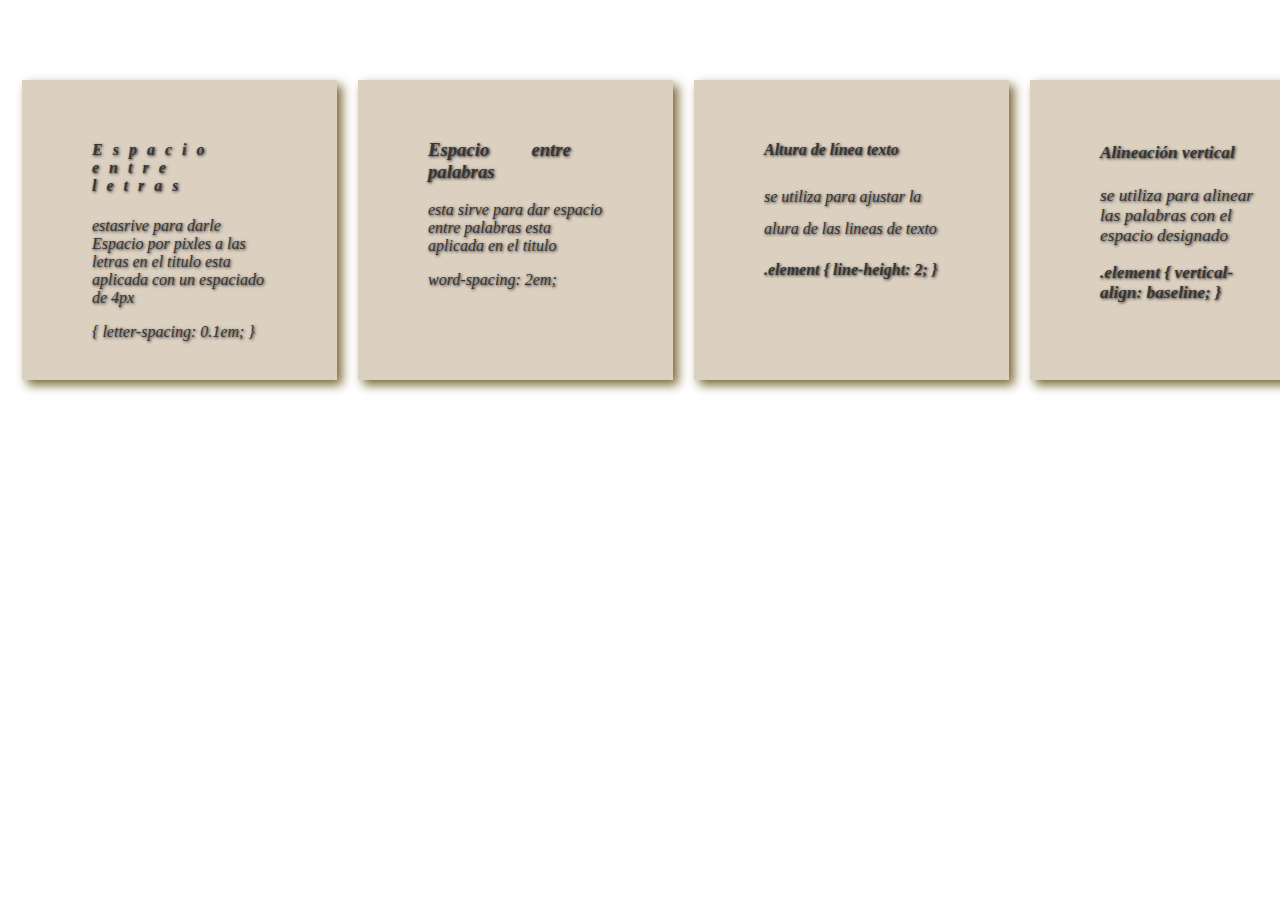
<file: espaciado letras/index.html>
<!DOCTYPE html>
<html lang="en">
<head>
    <meta charset="UTF-8">
    <meta name="viewport" content="width=device-width, initial-scale=1.0">
    <link rel="stylesheet" href="style3.css">
    <title>ltras</title>

</head>
<body>
    <div class="cajaarri">
        <div class="cajaaba">
            <h4>Espacio entre letras</h4>
            <p>estasrive para darle Espacio por pixles a las letras en el titulo esta aplicada con un espaciado de 4px </p>
            <p>{ letter-spacing: 0.1em; }</p>

        </div>
    </div>

</div>
<div class="cajacent">
    <div class="cajacent2">
        <h3>Espacio entre palabras</h3>
        <p>esta sirve para dar espacio entre palabras esta aplicada en el titulo </p>
        <p> word-spacing: 2em; </p>


        
        
    </div>
</div>


</div>
<div class="cajaderec">
    <div class="cajaderec2">
        <h4>Altura de línea texto</h4>
        <p>se utiliza para ajustar la alura de las lineas de texto </p>
        <b>.element { line-height: 2; }</b>
        
        
    </div>
</div>

<div class="cajaulti">
    <div class="cajaulti2">
        <h4>	Alineación vertical</h4>
        <p>se utiliza para alinear las palabras con el espacio designado  </p>
        <b>.element { vertical-align: baseline; }</b>

    </div>
</div>

    
    
</body>
</html>
</file>
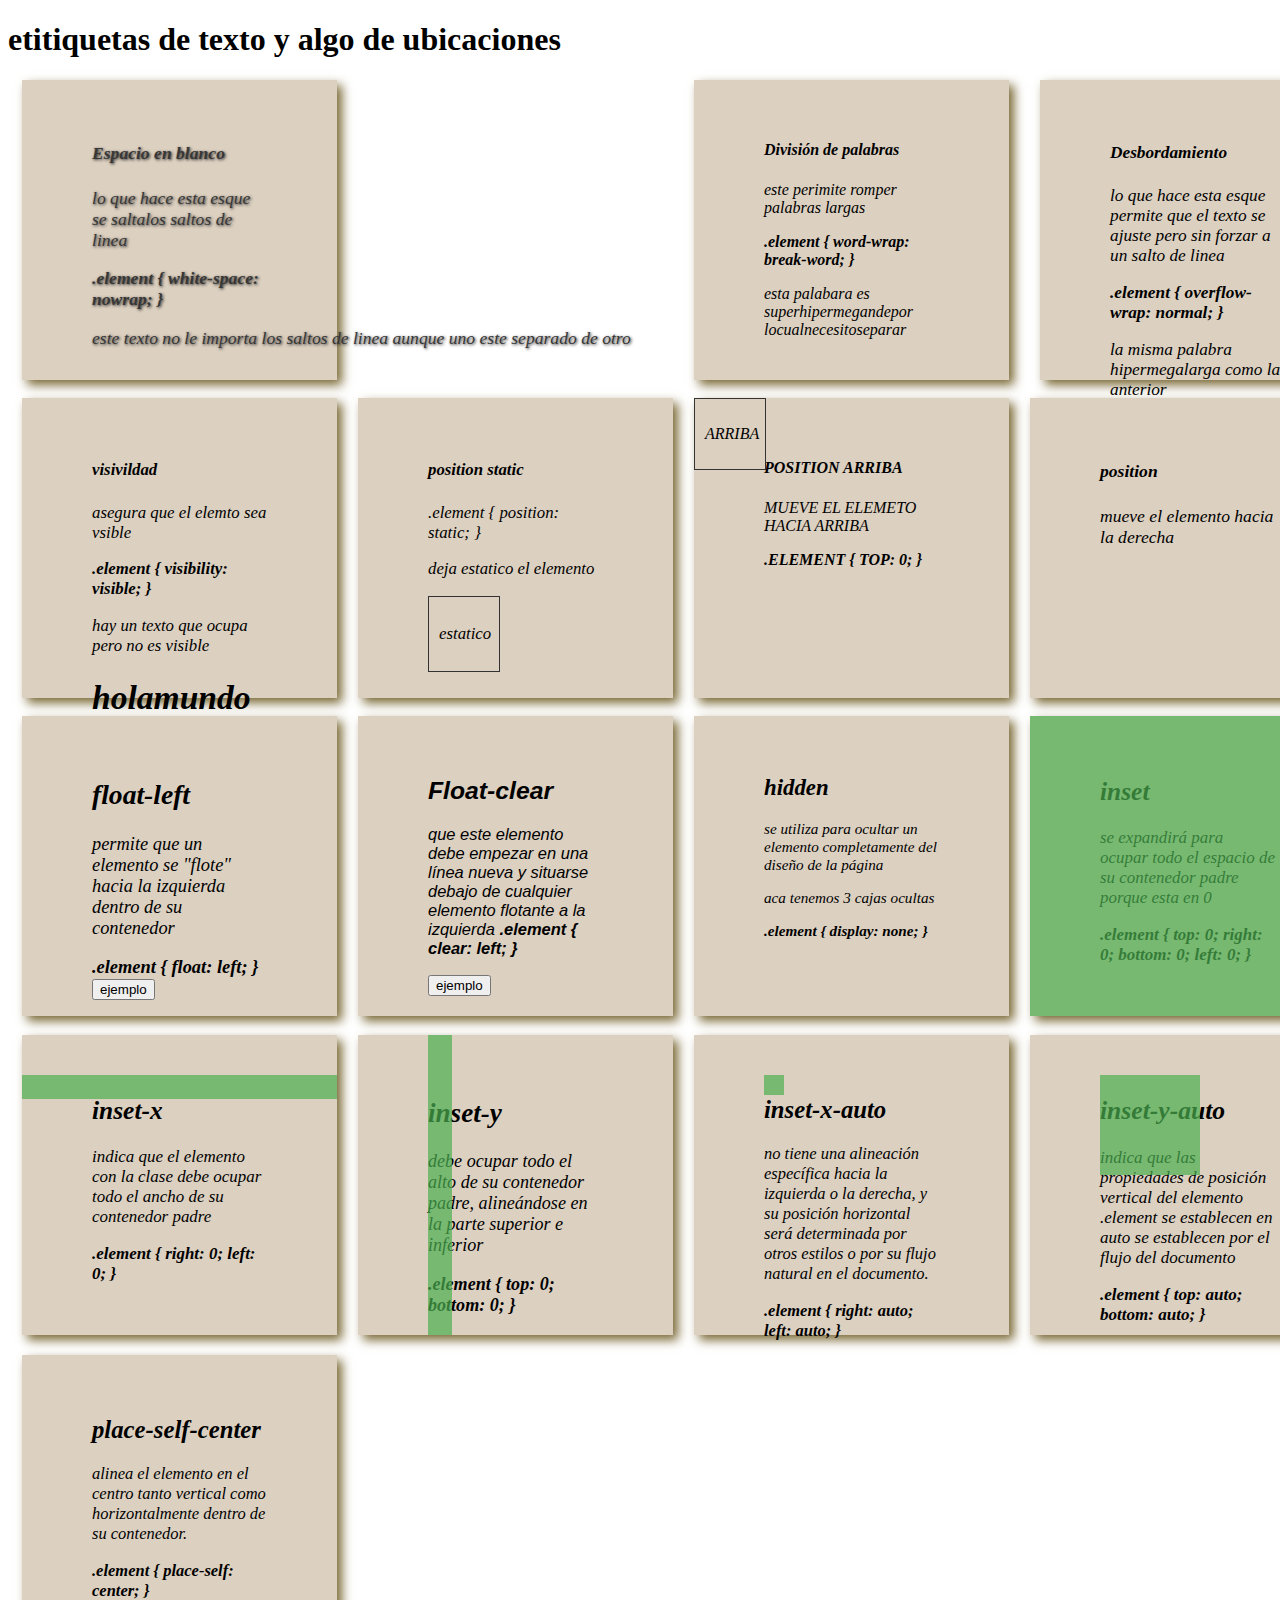
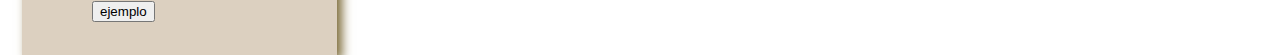
<file: linea blaca y demas/index.html>
<!DOCTYPE html>
<html lang="en">
<head>
    <meta charset="UTF-8">
    <meta name="viewport" content="width=device-width, initial-scale=1.0">
    <title></title>
    <link rel="stylesheet" href="style4.css">
    
</head>
    <div>
        <h1>etitiquetas de texto y algo de ubicaciones</h1>
    </div>
    <div class="cajaarr">
        <div class="cajaab">
            <h4>Espacio en blanco</h4>
            <p>lo que hace esta esque se saltalos saltos de linea</p>
            <b>.element { white-space: nowrap; }</b>
            <div class="sinsalto">
                <p> este texto no le importa los saltos de linea aunque uno este separado de otro </p>
            </div>
            </div>
        </div>
    </div>
    </div>
    <div class="cajadere"></div>
        <div class="cajadere2">
            <h4> División de palabras</h4>
            <p> este perimite romper palabras largas </p>
            <b>.element { word-wrap: break-word; }</b>
            <div class="romperpala"> 
                <p>esta palabara es superhipermegandepor locualnecesitoseparar </p>
            </div>
            
        </div>
    </div>
    <div class="cajault"></div>
        <div class="cajault2">
            <h4>Desbordamiento</h4>
            <p>lo que hace esta esque permite que el texto se ajuste pero sin forzar a un salto de linea  </p>
            <b>.element { overflow-wrap: normal; }</b>
            <p> la misma palabra hipermegalarga como la anterior </p>
            </div>
        </div>
    </div>
    <div class="cajaab1"></div>
        <div class="cajaab2">
            <h4>visivildad</h4>
            <p>asegura que el elemto sea vsible</p>
            <b>.element { visibility: visible; }</b>
            <p>hay un texto que ocupa pero no es visible </p>
            <h1>holamundo </h1>

        </div>
    </div>
    <div class="cajacen1"></div>
        <div class="cajacen1_1">
            <h4>position static</h4>
            .element { position: static; }
            <p>deja estatico el elemento  </p>
            <div class="cajastatic">
                <p>estatico</p>
            </div>
            </div >
            
        </div>
    </div>
    <div class="cajadere1"></div>
        <div class="cajadere1-5">
            <h4>position Arriba </h4>
            <p>mueve el elemeto hacia arriba  </p>
            <b>.element { top: 0; }</b>
            <div class="arriba">
                <p>arriba</p>
            </div>

        </div>
    </div>
    <div class="cajault1"></div>
        <div class="cajault1-5">
            <h4>position </h4>
            <p>mueve el elemento hacia la derecha </p>
            <div class="derecha">
            </div>
            
        </div>
    </div>
    <div class="cajaab2-0"></div>
        <div class="cajaab2-5">
            <h2>float-left</h2>
            <p>
                permite que un elemento se "flote" hacia la izquierda dentro de su contenedor
            </p>
            <b>	.element { float: left; }</b>
            <div class="etiqueta">
                <button onclick="window.open('../float_left.html', '_blank')">ejemplo  </button>
            </div>
        </div>
    </div>
    <div class="cajacen2-0"></div>
        <div class="cajacen2-5">
            <h2>Float-clear </h2>
            <p>que este elemento debe empezar en una línea nueva y situarse debajo de cualquier elemento flotante a la izquierda 
                <b>.element { clear: left; }</b>
            </p>
            <div class="etiqueta">
                <button onclick="window.open('../float_left.html', '_blank')">ejemplo  </button>
            </div>
        </div>
    </div>

    <div class="cajadere2-0"></div>
        <div class="cajadere2-5">
            <h2>hidden</h2>
            <p> se utiliza para ocultar un elemento completamente del diseño de la página</p>
            <p>aca tenemos 3 cajas ocultas </p>
            <b>.element { display: none; }</b>
            <div class="oculto " style="float: left;">Elemento 1</div>
            <div class="oculto " style="float: left;">Elemento 2</div>
            <div class="oculto " style="float: left;">Elemento 3</div>
            
        </div>
    </div>
    <div class="cajault2-0"></div>
        <div class="cajault2-5">
            <div class="ocupatodo "></div>
            <h2>inset</h2>
            <p>se expandirá para ocupar todo el espacio de su contenedor padre porque esta en 0 
            </p>
            <b>	.element { top: 0; right: 0; bottom: 0; left: 0; }</b>
        </div>
    </div>
    <div class="cajaab3-0"></div>
        <div class="cajaab3-5">
            <div class="ocupaancho "></div>
            <h2>inset-x</h2>
            <p>indica que el elemento con la clase debe ocupar todo el ancho de su contenedor padre
            </p>
            <b>.element { right: 0; left: 0; }</b>
        </div>
    </div>
    <div class="cajacen3-0"></div>
        <div class="cajacen3-5">
            <div class="ocupaalto"></div>
            <h2>inset-y</h2>
            <p> debe ocupar todo el alto de su contenedor padre, alineándose en la parte superior e inferior</p>
            <b>.element { top: 0; bottom: 0; }</b>
        </div>
    </div>
    <div class="cajadere3-0"></div>
        <div class="cajadere3-5">
            <div class="ocupa-x-auto"></div>
            <h2>inset-x-auto</h2>
            <p> no tiene una alineación específica hacia la izquierda o la derecha, y su posición horizontal será determinada por otros estilos o por su flujo natural en el documento.
            </p>
            <b>.element { right: auto; left: auto; }</b>
        </div>
    </div>
    <div class="cajault3-0"></div>
        <div class="cajault3-5">
            <div class="ocupa-y-auto"></div>
            <h2>inset-y-auto</h2>
            <p>indica que las propiedades de posición vertical del elemento  .element se establecen en auto
                se establecen por el flujo del documento 
            </p>
            <b>.element { top: auto; bottom: auto; }</b>

        </div>
    </div>
    <div class="cajaab4-0"></div>
        <div class="cajaab4-5">
            <h2>place-self-center</h2>
            <p> alinea el elemento en el centro tanto vertical como horizontalmente dentro de su contenedor.
            </p>
            <b>.element { place-self: center; }</b>
            <div class="etiqueta">
                <button onclick="window.open('../center.html', '_blank')">ejemplo  </button>
            </div>
        </div>
    </div>
</body>
</html>
</file>
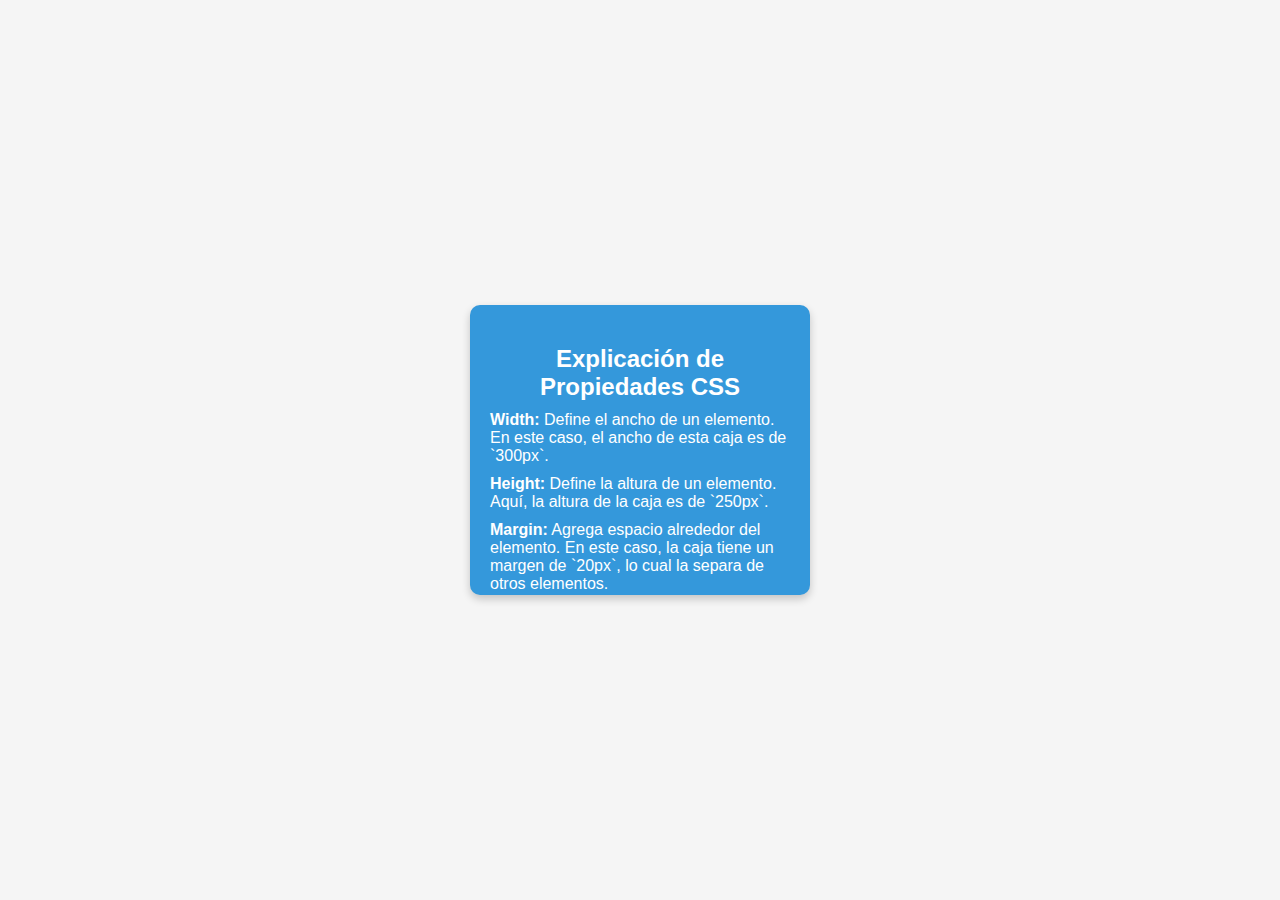
<file: margin,width,Heigh/index.html>
<!DOCTYPE html>
<html lang="en">
<head>
    <meta charset="UTF-8">
    <meta name="viewport" content="width=device-width, initial-scale=1.0">
    <title>margin paddig </title>
    <link rel="stylesheet" href="style.css">
    
</head>
<div class="cuadrado margin,width,width">
    <div class="cuadro">
        <h2>Explicación de Propiedades CSS</h2>
        <div class="propiedad">
            <strong>Width:</strong> Define el ancho de un elemento. En este caso, el ancho de esta caja es de `300px`.
        </div>
        <div class="propiedad">
            <strong>Height:</strong> Define la altura de un elemento. Aquí, la altura de la caja es de `250px`.
        </div>
        <div class="propiedad">
            <strong>Margin:</strong> Agrega espacio alrededor del elemento. En este caso, la caja tiene un margen de `20px`, lo cual la separa de otros elementos.
        </div>
    </div>
    

</div>
</body>
</html>
</file>
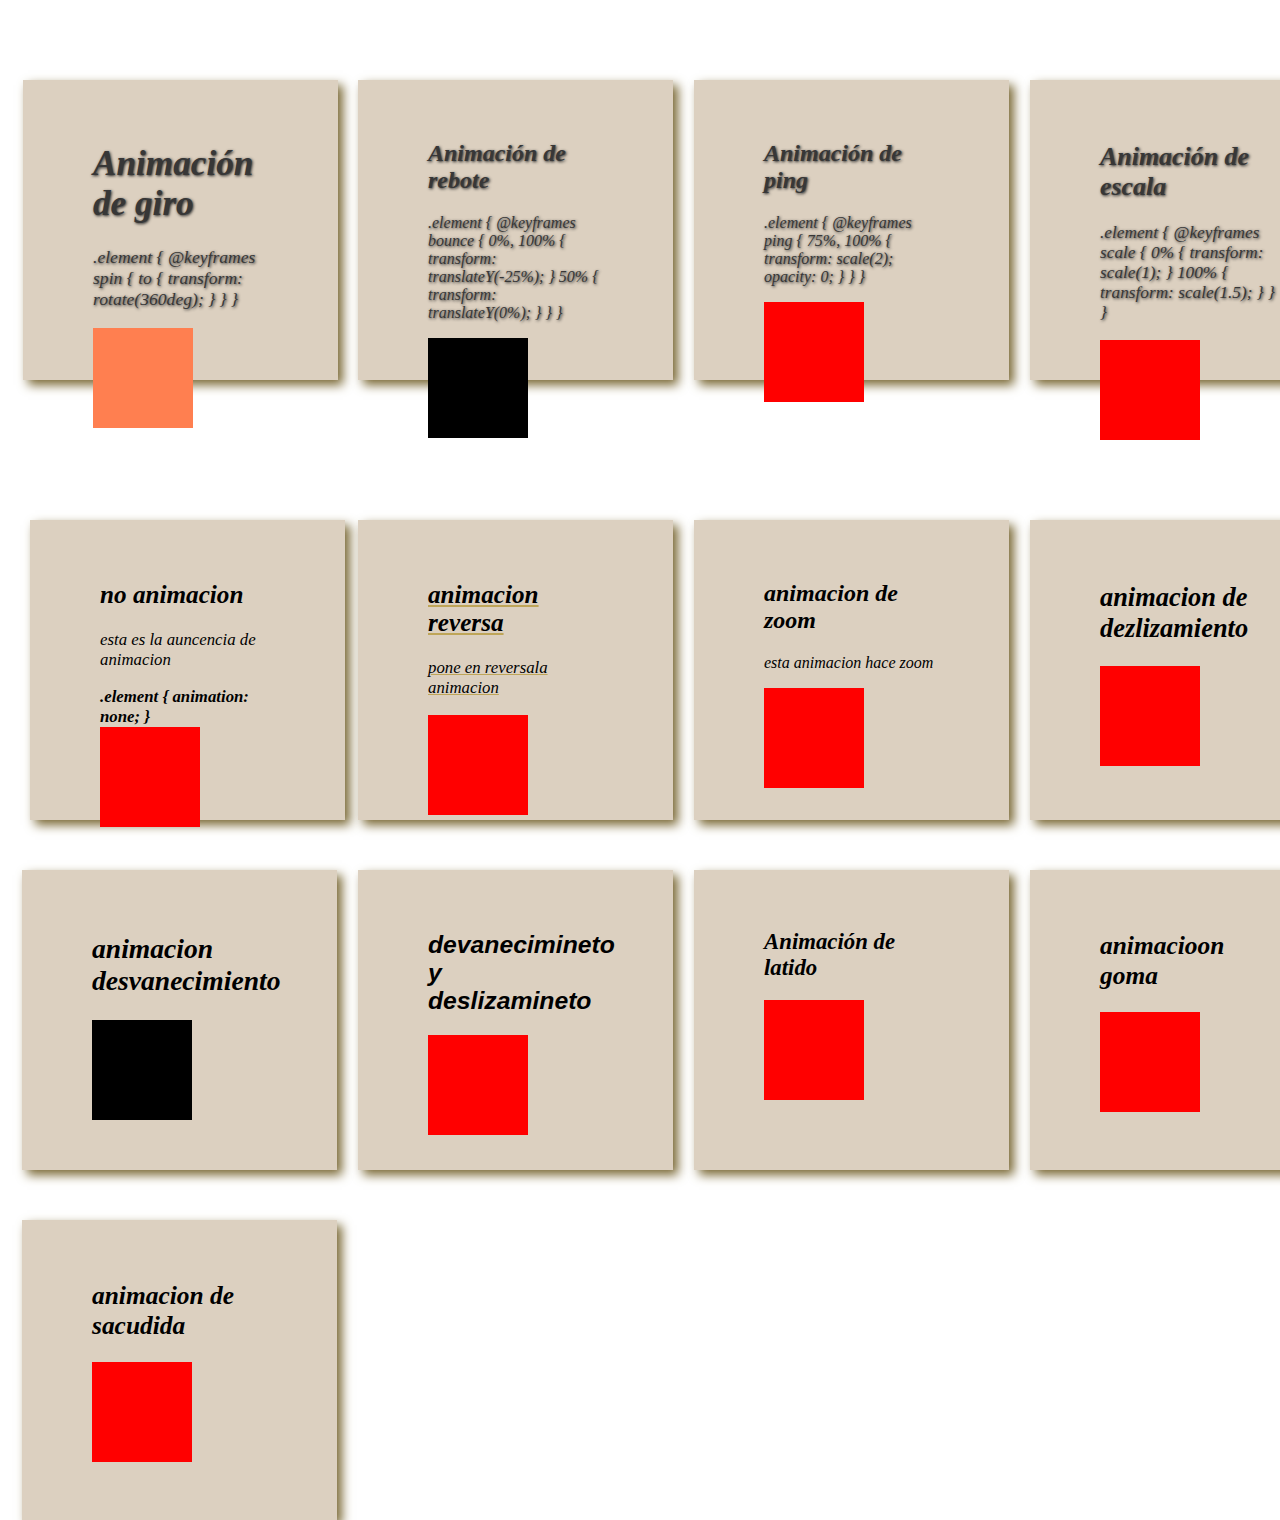
<file: animacioneshector/animaciones.html>
<!DOCTYPE html>
<html lang="en">
<head>
    <meta charset="UTF-8">
    <meta name="viewport" content="width=device-width, initial-scale=1.0">
    <link rel="stylesheet" href="style2.css">

    
    <title>animaciones </title>
    
</head>
<body>
    <div class="cajaarrib">
        <div class="cajaabaj">
            <h1>Animación de giro</h1>
            <p> .element { @keyframes spin { to { transform: rotate(360deg); } } }</p>
            <div class="elemento "></div>
        </div>
    </div>
    <div class="cajacentr">
        <div class="cajacentr2">
            <h2>Animación de rebote</h2>
            <p>.element { @keyframes bounce { 0%, 100% { transform: translateY(-25%); } 50% { transform: translateY(0%); } } }</p>
            <div class="giro" ></div>
        </div>
    </div>
    <div class="cajaderech">
        <div class="cajaderech2">
            <h2>Animación de ping</h2>
            <p>.element { @keyframes ping { 75%, 100% { transform: scale(2); opacity: 0; } } }</p>
            <div class="ping"></div>
        </div>
    </div>
    <div class="cajaultim">
        <div class="cajaultim2">
            <h2>Animación de escala</h2>
            <p>.element { @keyframes scale { 0% { transform: scale(1); } 100% { transform: scale(1.5); } } }</p>
            <div class="escala"></div>
        </div>
    </div>
    <div class="cajaabaj1"></div>
        <div class="cajaabaj2">

            <h2>no animacion </h2>
            <p>esta es la auncencia de animacion 
            </p>
            <div class="etiqueta5">
            <b>.element { animation: none; }</b>
            </div>
            <div class="sinanimacion"></div>
        </div>
    </div>
    <div class="cajacentr1"></div>
        <div class="cajacentr1_1">
            <h2>animacion reversa </h2>
            <p>pone en reversala animacion 
            </p>
            <b></b>
            <div class="anireversa">
            </div>
        </div>
    </div>
    <div class="cajaderech1"></div>
        <div class="cajaderech1-5">
            <h2>animacion de zoom </h2>
            <p>esta animacion hace zoom</p>
            
            
            <div class="anizoom ">
            </div>
        </div>
    </div>
    <div class="cajaultim1"></div>
        <div class="cajaultim1-5">
            <h2>animacion de dezlizamiento </h2>
            <p>
            </p>
            
            <div class="deslizamiento">
            </div>
        </div>
    </div>
</div>
</div>
<div class="cajaabaj2-0"></div>
    <div class="cajaabaj2-5">
        <h2>animacion desvanecimiento </h2>
        
        <div class="dezvanecimiento ">
        </div>
    </div>
</div>
<div class="cajacentr2-0"></div>
        <div class="cajacentr2-5">
            <h2>devanecimineto y deslizamineto </h2>
            
            <div class="arroz">
                
            </div>
        </div>
    </div>
    <div class="cajaderech2-0"></div>
    <div class="cajaderech2-5">
        <h2>Animación de latido</h2>
        
        
        <div class="latido1">
        </div>
    </div>
</div>
<div class="cajaultim2-0"></div>
        <div class="cajaultim2-5">
            <h2>animacioon goma </h2>
            <div class="anigoma ">

            </div>
        </div>
    </div>
    <div class="cajaabaj3-0"></div>
        <div class="cajaabaj3-5">
            <h2>animacion de sacudida </h2>
            <div class="sacudida1">
            </div>
        </div>
    </div>
</file>
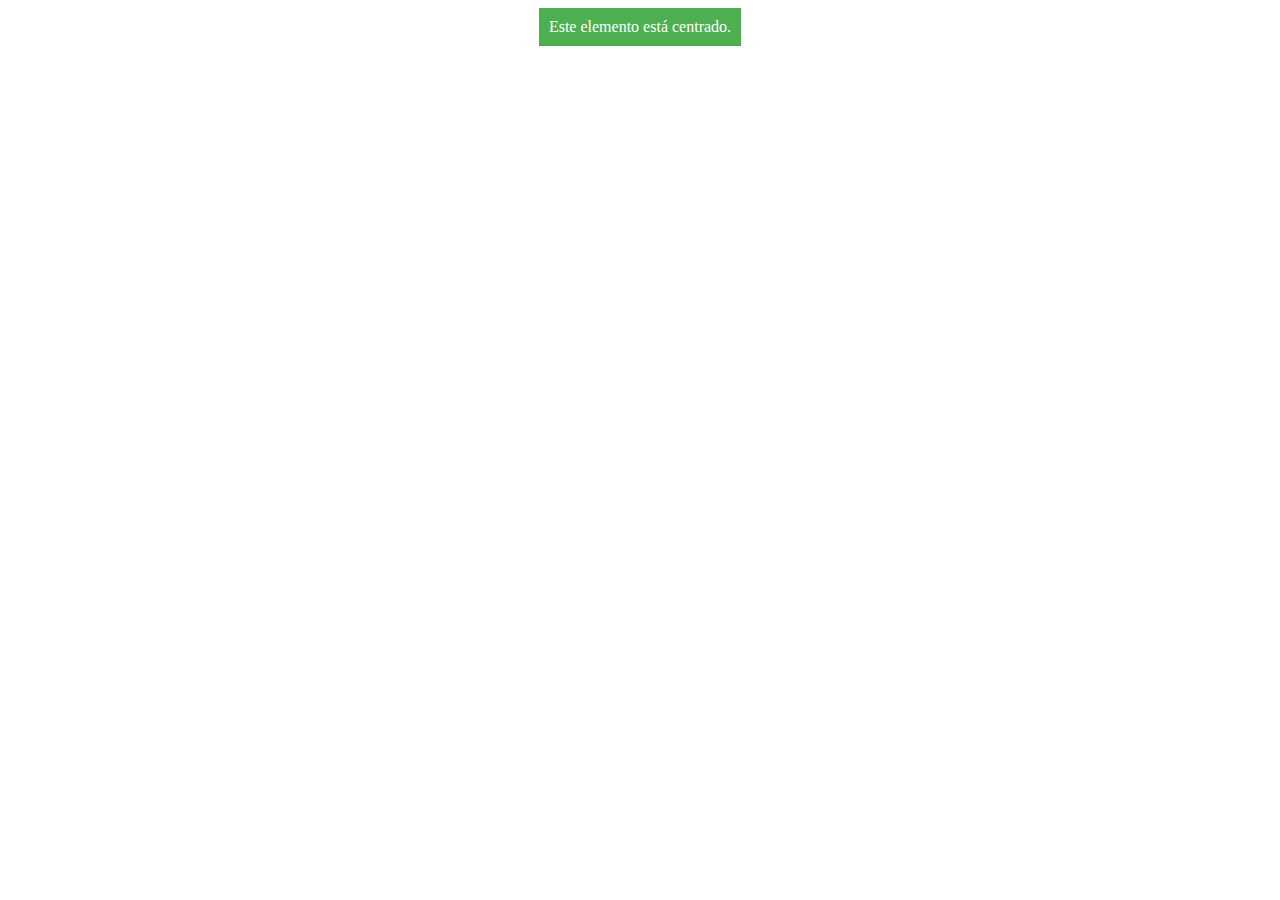
<file: linea blaca y demas/center.html>
<!DOCTYPE html>
<html lang="en">
<head>
    <meta charset="UTF-8">
    <meta name="viewport" content="width=<div class="grid-container>
        <div class="element">Este elemento está centrado.</div>
    </div>
    
    <style>
    .grid-container {
        display: grid;             
        height: 200px;          
        width: 300px;             
        border: 1px solid #ccc;   
        place-items: center;      
    }
    
    .element {
        place-self: center;      
        background-color: #4CAF50; 
        color: white;             
        padding: 10px;           
    }
    </style>
</file>
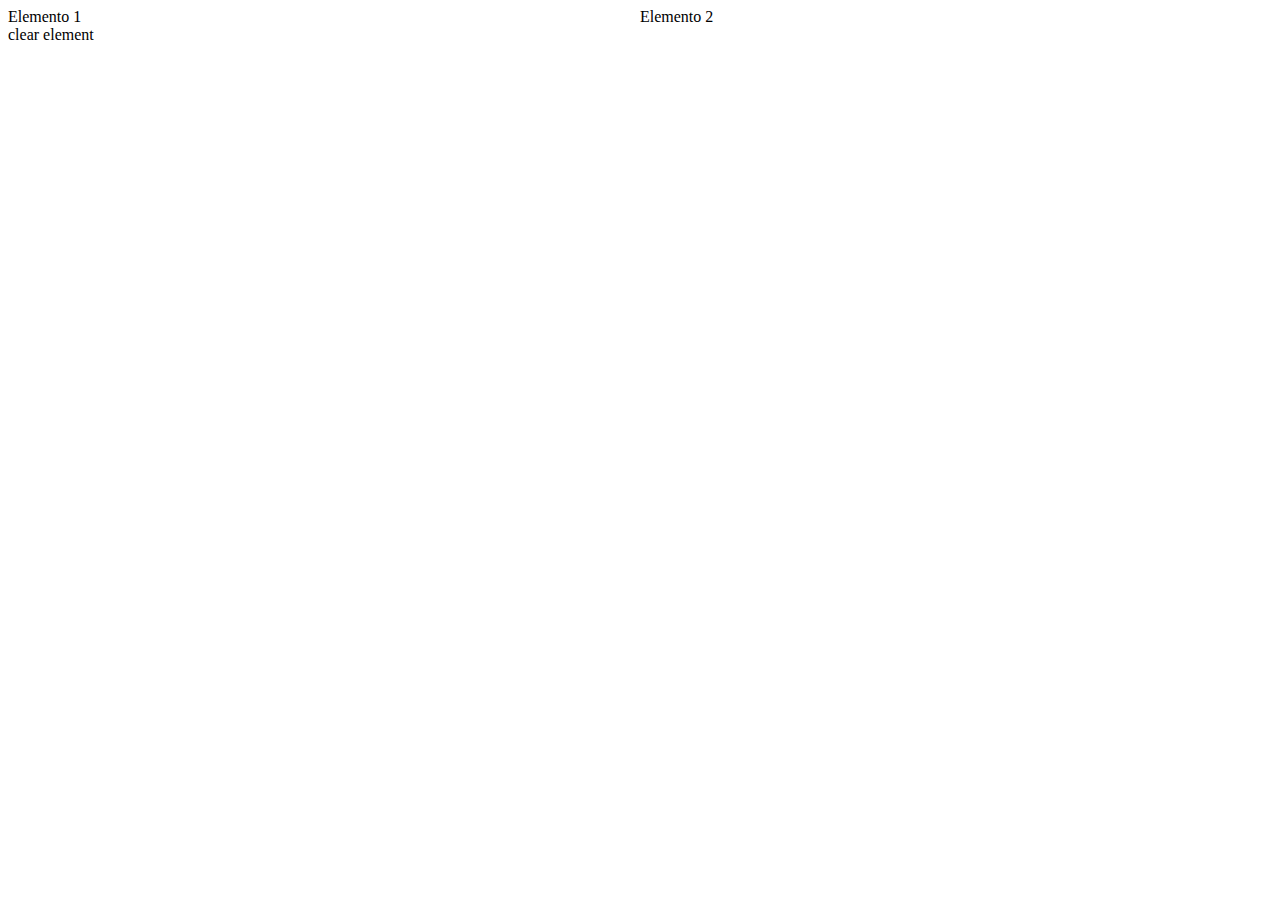
<file: linea blaca y demas/float_left.html>
<!DOCTYPE html>
<html lang="en">
<head>
    <meta charset="UTF-8">
    <meta name="viewport" content="width=device-width, initial-scale=1.0">
    <style>
        .container {
  width: 100%;
}

.element {
  float: left;
  width: 50%;
}
.clear-element{

  clear: left;



}
    </style>
    <title>Document</title>

</head>
<body>
    <div class="container">
        <div class="element">Elemento 1</div>
        <div class="element">Elemento 2</div>
        <div class="clear-element">clear element</div>
      </div>
      
</body>


</html>
</file>
<file: espaciado letras/style3.css>
.cajaarri{
    width: 350px;
    color: #373737;
    text-shadow: 1px 1px 3px #242424;
    background-color: #DCD0C0;
    background-position: top center;
    background-repeat: no-repeat;
}

.cajaaba {
    background-color: #DCD0C0;
    background-position: bottom left;
    background-repeat: no-repeat;
    padding: 40px 70px 40px 70px;
    margin: 20px 20px 20px 20px;
    position:absolute;
    top:60px;
	left:2px;
    height:220px;
    width:175px;   
    box-shadow: 5px 5px 10px rgb(121, 103, 51);
    font-size: 1rem;
    font-style: italic;

}

.cajacent{
    width: 350px;
    color: #373737;
    text-shadow: 1px 1px 3px #242424;
    background-color: #DCD0C0;
    background-position: top center;
    background-repeat: no-repeat;
}

.cajacent2{
    background-color: #DCD0C0;
    background-position: bottom left;
    background-repeat: no-repeat;
    padding: 40px 70px 40px 70px;
    margin: 20px 20px 20px 20px;
    position:absolute;
    top:60px;
	left:338px;
    height:220px;
    width:175px;
    box-shadow: 5px 5px 10px rgb(121, 103, 51);
    font-style: italic;

}

.cajaderec{
    width: 350px;
    color: #373737;
    text-shadow: 1px 1px 3px #242424;
    background-color: #DCD0C0;
    background-position: top center;
    background-repeat: no-repeat; 
}

.cajaderec2{
    background-color: #DCD0C0;
    background-position: bottom left;
    background-repeat: no-repeat;
    padding: 40px 70px 40px 70px;
    margin: 20px 20px 20px 20px;
    position:absolute;
    top:60px;
	left:674px;
    height:220px;
    width:175px;
    box-shadow: 5px 5px 10px rgb(121, 103, 51);
    font-style: italic;

}

    .cajaulti{
        width: 350px;
        color: #373737;
        text-shadow: 1px 1px 3px #242424;
        background-color: #DCD0C0;
        background-position: top center;
        background-repeat: no-repeat;
    }

    .cajaulti2{
        background-color: #DCD0C0;
        background-position: bottom left;
        background-repeat: no-repeat;
        padding: 40px 70px 40px 70px;
        margin: 20px 20px 20px 20px;
        position:absolute;
        top:60px;
        left:1010px;
        height:220px;
        width:175px;
        box-shadow: 5px 5px 10px rgb(121, 103, 51);
        font-size: 1.08rem;
        font-style: italic;

    }

.cajaaba1{
    width: 350px;
    color: #373737;
    text-shadow: 1px 1px 3px #242424;
    background-color: #DCD0C0;
    background-position: top center;
    background-repeat: no-repeat;
}

.cajaaba2{
    background-color: #DCD0C0;
    background-position: bottom left;
    background-repeat: no-repeat;
    padding: 40px 70px 40px 70px;
    margin: 20px 20px 20px 20px;
    position:absolute;
    top:378px;
	left:2px;
    height:220px;
    width:175px;
    box-shadow: 5px 5px 10px rgb(121, 103, 51);
    font-size: 1.05rem;
    font-style: italic;

}

.cajacent1{
    width: 350px;
    color: #373737;
    text-shadow: 1px 1px 3px #242424;
    background-color: #DCD0C0;
    background-position: top center;
    background-repeat: no-repeat;
}

.cajacent1_1{
    background-color: #DCD0C0;
    background-position: bottom left;
    background-repeat: no-repeat;
    padding: 40px 70px 40px 70px;
    margin: 20px 20px 20px 20px;
    position:absolute;
    top:378px;
	left:338px;
    height:220px;
    width:175px;
    text-decoration:underline #bea558;
    box-shadow: 5px 5px 10px rgb(121, 103, 51);
    font-size: 1.05rem;
    font-style: italic;

}

.cajaderec1{
    width: 350px;
    color: #373737;
    text-shadow: 1px 1px 3px #242424;
    background-color: #DCD0C0;
    background-position: top center;
    background-repeat: no-repeat;
}

.cajaderec1-5{
    background-color: #DCD0C0;
    background-position: bottom left;
    background-repeat: no-repeat;
    padding: 40px 70px 40px 70px;
    margin: 20px 20px 20px 20px;
    position:absolute;
    top:378px;
	left:674px;
    height:220px;
    width:175px;
    text-transform:uppercase;
    box-shadow: 5px 5px 10px rgb(121, 103, 51);
    font-style: italic;

}

.cajaulti1{
    width: 350px;
    color: #373737;
    text-shadow: 1px 1px 3px #242424;
    background-color: #DCD0C0;
    background-position: top center;
    background-repeat: no-repeat;
}

.cajaulti1-5{
    background-color: #DCD0C0;
    background-position: bottom left;
    background-repeat: no-repeat;
    padding: 40px 70px 40px 70px;
    margin: 20px 20px 20px 20px;
    position:absolute;
    top:378px;
	left:1010px;
    height:220px;
    width:175px;
    box-shadow: 5px 5px 10px rgb(121, 103, 51);
    font-size: 1.10rem;
    font-style: italic;

}

.cajacent2-0{
    width: 350px;
    color: #373737;
    text-shadow: 1px 1px 3px #242424;
    background-color: #DCD0C0;
    background-position: top center;
    background-repeat: no-repeat;
}

.cajacent2-5{
    background-color: #DCD0C0;
    background-position: bottom left;
    background-repeat: no-repeat;
    padding: 40px 70px 40px 70px;
    margin: 20px 20px 20px 20px;
    position:absolute;
    top:696px;
	left:338px;
    height:220px;
    width:175px;
    box-shadow: 5px 5px 10px rgb(121, 103, 51);
    font-family:'Lucida Sans', 'Lucida Sans Regular', 'Lucida Grande', 'Lucida Sans Unicode', Geneva, Verdana, sans-serif;
    font-size: 1.03rem;
    font-style: italic;
    white-space: nowrap;


}








.cajaaba h4{
    letter-spacing: 10px;
}

.cajacent h3{
    word-spacing: 2em; 
}

.cajaderec p{
    line-height: 2
}
.cajaulti2 p{
    vertical-align: baseline;
}
</file>
<file: linea blaca y demas/style4.css>
.cajaarr{
    width: 350px;
    color: #373737;
    text-shadow: 1px 1px 3px #242424;
    background-color: #DCD0C0;
    background-position: top center;
    background-repeat: no-repeat;
}

.cajaab {
    background-color: #DCD0C0;
    background-position: bottom left;
    background-repeat: no-repeat;
    padding: 40px 70px 40px 70px;
    margin: 20px 20px 20px 20px;
    position:absolute;
    top:60px;
	left:2px;
    height:220px;
    width:175px;   
    box-shadow: 5px 5px 10px rgb(121, 103, 51);
    font-size: 1.1rem;
    font-style: italic;


}



.cajadere{
    width: 350px;
    color: #373737;
    text-shadow: 1px 1px 3px #242424;
    background-color: #DCD0C0;
    background-position: top center;
    background-repeat: no-repeat; 
}

.cajadere2{
    background-color: #DCD0C0;
    background-position: bottom left;
    background-repeat: no-repeat;
    padding: 40px 70px 40px 70px;
    margin: 20px 20px 20px 20px;
    position:absolute;
    top:60px;
	left:674px;
    height:220px;
    width:175px;
    box-shadow: 5px 5px 10px rgb(121, 103, 51);
    font-style: italic;

}

    .cajault{
        width: 350px;
        color: #373737;
        text-shadow: 1px 1px 3px #242424;
        background-color: #DCD0C0;
        background-position: top center;
        background-repeat: no-repeat;
    }

    .cajault2{
        background-color: #DCD0C0;
        background-position: bottom left;
        background-repeat: no-repeat;
        padding: 40px 70px 40px 70px;
        margin: 20px 20px 20px 20px;
        position:absolute;
        top:60px;
        left:1020px;
        height:220px;
        width:175px;
        box-shadow: 5px 5px 10px rgb(121, 103, 51);
        font-size: 1.08rem;
        font-style: italic;
        overflow-wrap: normal; 


    }

.cajaab1{
    width: 350px;
    color: #373737;
    text-shadow: 1px 1px 3px #242424;
    background-color: #DCD0C0;
    background-position: top center;
    background-repeat: no-repeat;
}

.cajaab2{
    background-color: #DCD0C0;
    background-position: bottom left;
    background-repeat: no-repeat;
    padding: 40px 70px 40px 70px;
    margin: 20px 20px 20px 20px;
    position:absolute;
    top:378px;
	left:2px;
    height:220px;
    width:175px;
    box-shadow: 5px 5px 10px rgb(121, 103, 51);
    font-size: 1.05rem;
    font-style: italic;

}



.cajacen1{
    width: 350px;
    color: #373737;
    text-shadow: 1px 1px 3px #242424;
    background-color: #DCD0C0;
    background-position: top center;
    background-repeat: no-repeat;
}

.cajacen1_1{
    background-color: #DCD0C0;
    background-position: bottom left;
    background-repeat: no-repeat;
    padding: 40px 70px 40px 70px;
    margin: 20px 20px 20px 20px;
    position:absolute;
    top:378px;
	left:338px;
    height:220px;
    width:175px;
    box-shadow: 5px 5px 10px rgb(121, 103, 51);
    font-size: 1.05rem;
    font-style: italic;

}

.cajadere1{
    width: 350px;
    color: #373737;
    text-shadow: 1px 1px 3px #242424;
    background-color: #DCD0C0;
    background-position: top center;
    background-repeat: no-repeat;
}

.cajadere1-5{
    background-color: #DCD0C0;
    background-position: bottom left;
    background-repeat: no-repeat;
    padding: 40px 70px 40px 70px;
    margin: 20px 20px 20px 20px;
    position:absolute;
    top:378px;
	left:674px;
    height:220px;
    width:175px;
    text-transform:uppercase;
    box-shadow: 5px 5px 10px rgb(121, 103, 51);
    font-style: italic;

}

.cajault1{
    width: 350px;
    color: #373737;
    text-shadow: 1px 1px 3px #242424;
    background-color: #DCD0C0;
    background-position: top center;
    background-repeat: no-repeat;
}

.cajault1-5{
    background-color: #DCD0C0;
    background-position: bottom left;
    background-repeat: no-repeat;
    padding: 40px 70px 40px 70px;
    margin: 20px 20px 20px 20px;
    position:absolute;
    top:378px;
	left:1010px;
    height:220px;
    width:175px;
    box-shadow: 5px 5px 10px rgb(121, 103, 51);
    font-size: 1.10rem;
    font-style: italic;

}

.cajaab2-0{
    width: 350px;
    color: #373737;
    text-shadow: 1px 1px 3px #242424;
    background-color: #DCD0C0;
    background-position: top center;
    background-repeat: no-repeat;
}

.cajaab2-5{
    background-color: #DCD0C0;
    background-position: bottom left;
    background-repeat: no-repeat;
    padding: 40px 70px 40px 70px;
    margin: 20px 20px 20px 20px;
    position:absolute;
    top:696px;
	left:2px;
    height:220px;
    width:175px;
    box-shadow: 5px 5px 10px rgb(121, 103, 51);
    font-size: 1.15rem;
    font-style: italic;

}

.cajacen2-0{
    width: 350px;
    color: #373737;
    text-shadow: 1px 1px 3px #242424;
    background-color: #DCD0C0;
    background-position: top center;
    background-repeat: no-repeat;
}

.cajacen2-5{
    background-color: #DCD0C0;
    background-position: bottom left;
    background-repeat: no-repeat;
    padding: 40px 70px 40px 70px;
    margin: 20px 20px 20px 20px;
    position:absolute;
    top:696px;
	left:338px;
    height:220px;
    width:175px;
    box-shadow: 5px 5px 10px rgb(121, 103, 51);
    font-family:'Lucida Sans', 'Lucida Sans Regular', 'Lucida Grande', 'Lucida Sans Unicode', Geneva, Verdana, sans-serif;
    font-size: 1.03rem;
    font-style: italic;

}

.cajadere2-0{
    width: 350px;
    color: #373737;
    text-shadow: 1px 1px 3px #242424;
    background-color: #DCD0C0;
    background-position: top center;
    background-repeat: no-repeat;
}

.cajadere2-5{
    background-color: #DCD0C0;
    background-position: bottom left;
    background-repeat: no-repeat;
    padding: 40px 70px 40px 70px;
    margin: 20px 20px 20px 20px;
    position:absolute;
    top:696px;
	left:674px;
    height:220px;
    width:175px;
    box-shadow: 5px 5px 10px rgb(121, 103, 51);
    font-size: 0.95rem;
    font-style: italic;

}

.cajault2-0{
    width: 350px;
    color: #373737;
    text-shadow: 1px 1px 3px #242424;
    background-color: #DCD0C0;
    background-position: top center;
    background-repeat: no-repeat;
}

.cajault2-5{
    background-color: #DCD0C0;
    background-position: bottom left;
    background-repeat: no-repeat;
    padding: 40px 70px 40px 70px;
    margin: 20px 20px 20px 20px;
    position:absolute;
    top:696px;
	left:1010px;
    height:220px;
    width:175px;
    box-shadow: 5px 5px 10px rgb(121, 103, 51);
    font-size: 1.06rem;
    font-weight:normal;
    font-style: italic;

}

.cajaab3-0{
    width: 350px;
    color: #373737;
    text-shadow: 1px 1px 3px #242424;
    background-color: #DCD0C0;
    background-position: top center;
    background-repeat: no-repeat;
}

.cajaab3-5{
    background-color: #DCD0C0;
    background-position: bottom left;
    background-repeat: no-repeat;
    padding: 40px 70px 40px 70px;
    margin: 20px 20px 20px 20px;
    position:absolute;
    top:1015px;
	left:2px;
    height:220px;
    width:175px;
    box-shadow: 5px 5px 10px rgb(121, 103, 51);
    font-size: 1.06rem;
    font-style:italic;
}

.cajacen3-0{
    width: 350px;
    color: #373737;
    text-shadow: 1px 1px 3px #242424;
    background-color: #DCD0C0;
    background-position: top center;
    background-repeat: no-repeat;
}

.cajacen3-5{
    background-color: #DCD0C0;
    background-position: bottom left;
    background-repeat: no-repeat;
    padding: 40px 70px 40px 70px;
    margin: 20px 20px 20px 20px;
    position:absolute;
    top:1015px;
	left:338px;
    height:220px;
    width:175px;
    box-shadow: 5px 5px 10px rgb(121, 103, 51);
    font-size: 1.13rem;
    text-overflow:ellipsis;
    font-style: italic;
}

.cajadere3-0{
    width: 350px;
    color: #373737;
    text-shadow: 1px 1px 3px #242424;
    background-color: #DCD0C0;
    background-position: top center;
    background-repeat: no-repeat;
}

.cajadere3-5{
    background-color: #DCD0C0;
    background-position: bottom left;
    background-repeat: no-repeat;
    padding: 40px 70px 40px 70px;
    margin: 20px 20px 20px 20px;
    position:absolute;
    top:1015px;
	left:674px;
    height:220px;
    width:175px;
    box-shadow: 5px 5px 10px rgb(121, 103, 51);
    font-size: 1.03rem;
    font-style: italic;
}

.cajault3-0{
    width: 350px;
    color: #373737;
    text-shadow: 1px 1px 3px #242424;
    background-color: #DCD0C0;
    background-position: top center;
    background-repeat: no-repeat;
}

.cajault3-5{
    background-color: #DCD0C0;
    background-position: bottom left;
    background-repeat: no-repeat;
    padding: 40px 70px 40px 70px;
    margin: 20px 20px 20px 20px;
    position:absolute;
    top:1015px;
	left:1010px;
    height:220px;
    width:175px;
    box-shadow: 5px 5px 10px rgb(121, 103, 51);
    font-size: 1.067rem;
    font-style: italic;
}

.cajaab4-0{
    width: 350px;
    color: #373737;
    text-shadow: 1px 1px 3px #242424;
    background-color: #DCD0C0;
    background-position: top center;
    background-repeat: no-repeat;
}

.cajaab4-5{
    background-color: #DCD0C0;
    background-position: bottom left;
    background-repeat: no-repeat;
    padding: 40px 70px 40px 70px;
    margin: 20px 20px 20px 20px;
    position:absolute;
    top:1335px;
	left:2px;
    height:220px;
    width:175px;
    box-shadow: 5px 5px 10px rgb(121, 103, 51);
    font-size: 1.031rem;
    font-style: italic;
}


.sinsalto p{
    white-space: nowrap;

}

.romperpala p{
    word-wrap: break-word;

}
.cajaabajo2 h1{
    visibility: hidden;
}

.cajastatic{
    width: 50px; 
    border: 1px solid #333; 
    padding: 10px;
    position: static;
}

.arriba{
        position: absolute; /* Para poder usar top */
        top: 0; /* Mueve el elemento hacia la parte superior */
        left: 0; /* Alinea a la izquierda */
        width: 50px; /* Ancho del nuevo elemento */
        height: 50px; /* Alto del nuevo elemento */
        border: 1px solid #333; 
        padding: 10px;
        
    }

.derecha{ 

    position: absolute; /* Para poder usar right */
    top: 0; /* Mueve el elemento hacia la parte superior */
    right: 0; /* Mueve el elemento hacia la derecha */
    width: 50px; /* Ancho del nuevo elemento */
    height: 50px; /* Alto del nuevo elemento */
    border: 1px solid #333; 


}

.oculto{
    width: 50px;               /* Ancho de la caja */
    height: 50px;              /* Alto de la caja */
    background-color: #4CAF50; /* Color de fondo */
    border: 2px solid #2E7D32; /* Borde de la caja */
    border-radius: 5px;
    display: none; 

}
.ocupatodo{
    position: absolute; /* Posición absoluta para que se expanda según el contenedor */
    top: 0;
    right: 0;
    bottom: 0;
    left: 0;
    background-color: rgba(76, 175, 80, 0.7); 
    

}
.ocupaancho {
    position: absolute;         
    left: 0;                   
    right: 0;                  
    background-color: rgba(76, 175, 80, 0.7); 
    color: white;              
    text-align: center;        
    padding: 12px;            
}

.ocupaalto{
    position: absolute;                          
    background-color: rgba(76, 175, 80, 0.7); 
    top: 0;
    bottom: 0;
    color: white;              
    text-align: center;        
    padding: 12px;
}

.ocupa-x-auto{
    position: absolute;         
    right: auto;               
    left: auto;      
    padding: 10px; 
    background-color: rgba(76, 175, 80, 0.7);        

}


.ocupa-y-auto{
    position: absolute;         
    top: auto;   
    bottom: auto;  
    padding: 50px; 
    background-color: rgba(76, 175, 80, 0.7);        
}

.ocupacentro{
    width: 100px; 
    height: 100px; 
    background-color: rgba(76, 175, 80, 0.7);   
    place-self: center;     
}
</file>
<file: margin,width,Heigh/style.css>
h1{
    color: bisque;
    text-align: center;
}
body {
    display: flex;
    justify-content: center;
    align-items: center;
    height: 100vh;
    margin: 0;
    background-color: #f5f5f5;
    font-family: Arial, sans-serif;
}

.cuadro {
    width: 300px;
    height: 250px;
    margin: 20px;
    padding: 20px;
    background-color: #3498db;
    color: white;
    border-radius: 10px;
    box-shadow: 0 4px 8px rgba(0, 0, 0, 0.2);
    display: flex;
    flex-direction: column;
    justify-content: space-around;
    font-size: 16px;
}

.cuadro h2 {
    text-align: center;
    margin-bottom: 10px;
}

.propiedad {
    margin-bottom: 10px;
}
</file>
<file: animacioneshector/style2.css>
.cajaarrib{
    width: 350px; 
    color: #373737;
    text-shadow: 1px 1px 3px #242424;
    background-color: #DCD0C0;
    background-position: top center;
    background-repeat: no-repeat;
}

.cajaabaj {
    background-color: #DCD0C0;
    background-position: bottom left;
    background-repeat: no-repeat;
    padding: 40px 70px 40px 70px;
    margin: 20px 20px 20px 20px;
    position:absolute;
    top:60px;
	left:3px;
    height:220px;
    width:175px;   
    box-shadow: 5px 5px 10px rgb(121, 103, 51);
    font-size: 1.1rem;
    font-style: italic;
}

@keyframes spin {
    to {
        transform: rotate(360deg);
    }
}
.elemento {
    width: 100px;
    height: 100px;
    background-color: coral;
    animation: spin 2s linear infinite;
}

.cajacentr{
    width: 350px;
    color: #373737;
    text-shadow: 1px 1px 3px #242424;
    background-color: #DCD0C0;
    background-position: top center;
    background-repeat: no-repeat;
}

.cajacentr2{
    background-color: #DCD0C0;
    background-position: bottom left;
    background-repeat: no-repeat;
    padding: 40px 70px 40px 70px;
    margin: 20px 20px 20px 20px;
    position:absolute;
    top:60px;
	left:338px;
    height:220px;
    width:175px;
    box-shadow: 5px 5px 10px rgb(121, 103, 51);
    font-style: italic;

}

@keyframes bounce { 0%, 100% { transform: translateY(-25%); } 50% { transform: translateY(0%); } } 


.giro{
    
        width: 100px;
        height: 100px;
        background-color: rgb(0, 0, 0);
        animation: bounce 2s linear infinite;

}
.cajaderech{
    width: 350px;
    color: #373737;
    text-shadow: 1px 1px 3px #242424;
    background-color: #DCD0C0;
    background-position: top center;
    background-repeat: no-repeat; 
}

.cajaderech2{
    background-color: #DCD0C0;
    background-position: bottom left;
    background-repeat: no-repeat;
    padding: 40px 70px 40px 70px;
    margin: 20px 20px 20px 20px;
    position:absolute;
    top:60px;
	left:674px;
    height:220px;
    width:175px;
    box-shadow: 5px 5px 10px rgb(121, 103, 51);
    font-style: italic;
}

@keyframes ping { 75%, 100% { transform: scale(2); opacity: 0; } } 


.ping{
    width: 100px;
    height: 100px;
    background-color: rgb(255, 0, 0);
    animation: ping 2s linear infinite

}
.cajaultim{
    width: 350px;
    color: #373737;
    text-shadow: 1px 1px 3px #242424;
    background-color: #DCD0C0;
    background-position: top center;
    background-repeat: no-repeat;
}

.cajaultim2{
    background-color: #DCD0C0;
    background-position: bottom left;
    background-repeat: no-repeat;
    padding: 40px 70px 40px 70px;
    margin: 20px 20px 20px 20px;
    position:absolute;
    top:60px;
    left:1010px;
    height:220px;
    width:175px;
    box-shadow: 5px 5px 10px rgb(121, 103, 51);
    font-size: 1.08rem;
    font-style: italic;

}


@keyframes scale { 0% { transform: scale(1); } 100% { transform: scale(1.5); } }

.escala{
        width: 100px;
        height: 100px;
        background-color: rgb(255, 0, 0);
        animation: scale 2s linear infinite
        

}

.cajaabaj1{
    width: 350px;
    color: #373737;
    text-shadow: 1px 1px 3px #242424;
    background-color: #DCD0C0;
    background-position: top center;
    background-repeat: no-repeat;
}

.cajaabaj2{
    background-color: #DCD0C0;
    background-position: bottom left;
    background-repeat: no-repeat;
    padding: 40px 70px 40px 70px;
    margin: 20px 20px 20px 20px;
    position:absolute;
    top: 500px;
	left: 10px;
    height:220px;
    width:175px;
    box-shadow: 5px 5px 10px rgb(121, 103, 51);
    font-size: 1.05rem;
    font-style: italic;

}

.sinanimacion{
    width: 100px;
    height: 100px;
    background-color: rgb(255, 0, 0);
    animation: none;
    
}

.cajacentr1{
    width: 350px;
    color: #373737;
    text-shadow: 1px 1px 3px #242424;
    background-color: #DCD0C0;
    background-position: top center;
    background-repeat: no-repeat;
}

.cajacentr1_1{
    background-color: #DCD0C0;
    background-position: bottom left;
    background-repeat: no-repeat;
    padding: 40px 70px 40px 70px;
    margin: 20px 20px 20px 20px;
    position:absolute;
    top: 500px;
	left:338px;
    height:220px;
    width:175px;
    text-decoration:underline #bea558;
    box-shadow: 5px 5px 10px rgb(121, 103, 51);
    font-size: 1.05rem;
    font-style: italic;

}


.anireversa{
    width: 100px;
    height: 100px;
    background-color: rgb(255, 0, 0);
    animation: spin 2s linear infinite;
    animation-direction: reverse;
}


.cajaderech1{
    width: 350px;
    color: #373737;
    text-shadow: 1px 1px 3px #242424;
    background-color: #DCD0C0;
    background-position: top center;
    background-repeat: no-repeat;
}

.cajaderech1-5{
    background-color: #DCD0C0;
    background-position: bottom left;
    background-repeat: no-repeat;
    padding: 40px 70px 40px 70px;
    margin: 20px 20px 20px 20px;
    position:absolute;
    top: 500px;
	left:674px;
    height:220px;
    width:175px;
    box-shadow: 5px 5px 10px rgb(121, 103, 51);
    font-style: italic;

}

@keyframes zoom {
    0% {
        transform: scale(1); 
    }
    50% {
        transform: scale(1.5);
    }
    100% {
        transform: scale(1); 
    }
}

.anizoom{
    width: 100px;
    height: 100px;
    background-color: rgb(255, 0, 0);
    animation: zoom 2s ease-in-out infinite;
}


.cajaultim1{
    width: 350px;
    color: #373737;
    text-shadow: 1px 1px 3px #242424;
    background-color: #DCD0C0;
    background-position: top center;
    background-repeat: no-repeat;
}

.cajaultim1-5{
    background-color: #DCD0C0;
    background-position: bottom left;
    background-repeat: no-repeat;
    padding: 40px 70px 40px 70px;
    margin: 20px 20px 20px 20px;
    position:absolute;
    top: 500px;
	left:1010px;
    height:220px;
    width:175px;
    box-shadow: 5px 5px 10px rgb(121, 103, 51);
    font-size: 1.10rem;
    font-style: italic;

}




@keyframes slide {
    0% {
        transform: translateX(0); /* Posición inicial */
    }
    50% {
        transform: translateX(200px); /* Se desliza hacia la derecha */
    }
    100% {
        transform: translateX(0); /* Vuelve a la posición inicial */
    }

}


.deslizamiento{
    
        width: 100px;
        height: 100px;
        background-color: rgb(255, 0, 0);
        animation: slide 2s ease-in-out infinite;
    }

    .cajaabaj2-0{
        width: 350px;
        color: #373737;
        text-shadow: 1px 1px 3px #242424;
        background-color: #DCD0C0;
        background-position: top center;
        background-repeat: no-repeat;
    }
    
    .cajaabaj2-5{
        background-color: #DCD0C0;
        background-position: bottom left;
        background-repeat: no-repeat;
        padding: 40px 70px 40px 70px;
        margin: 20px 20px 20px 20px;
        position:absolute;
        top: 850px;;
        left:2px;
        height:220px;
        width:175px;
        box-shadow: 5px 5px 10px rgb(121, 103, 51);
        font-size: 1.15rem;
        font-style: italic;
    
    }


@keyframes fade {
    0%, 100% {
        opacity: 1; 
    }
    50% {
        opacity: 0; 
    }
}

    .dezvanecimiento{
    width: 100px;
    height: 100px;
    background-color: rgb(0, 0, 0);
    animation: fade 3s ease-in-out infinite;
    }


    .cajacentr2-0{
        width: 350px;
        color: #373737;
        text-shadow: 1px 1px 3px #242424;
        background-color: #DCD0C0;
        background-position: top center;
        background-repeat: no-repeat;
    }
    
    .cajacentr2-5{
        background-color: #DCD0C0;
        background-position: bottom left;
        background-repeat: no-repeat;
        padding: 40px 70px 40px 70px;
        margin: 20px 20px 20px 20px;
        position:absolute;
        top:850px;
        left:338px;
        height:220px;
        width:175px;
        box-shadow: 5px 5px 10px rgb(121, 103, 51);
        font-family:'Lucida Sans', 'Lucida Sans Regular', 'Lucida Grande', 'Lucida Sans Unicode', Geneva, Verdana, sans-serif;
        font-size: 1.03rem;
        font-style: italic;
    
    }




    @keyframes slideAndFade {
        0% {
            opacity: 0;
            transform: translateX(-100px); /* Empieza hacia la izquierda y desvanecido */
        }
        50% {
            opacity: 1;
            transform: translateX(0); /* Aparece en el centro */
        }
        100% {
            opacity: 0;
            transform: translateX(100px); /* Se desvanece moviéndose hacia la derecha */
        }
    }


    .arroz{
    
        width: 100px;
        height: 100px;
        background-color: rgb(255, 0, 0);
        animation: slideAndFade 3s ease-in-out infinite;


    }




    .cajaderech2-0{
        width: 350px;
        color: #373737;
        text-shadow: 1px 1px 3px #242424;
        background-color: #DCD0C0;
        background-position: top center;
        background-repeat: no-repeat;
    }
    
    .cajaderech2-5{
        background-color: #DCD0C0;
        background-position: bottom left;
        background-repeat: no-repeat;
        padding: 40px 70px 40px 70px;
        margin: 20px 20px 20px 20px;
        position:absolute;
        top:850px;
        left:674px;
        height:220px;
        width:175px;
        box-shadow: 5px 5px 10px rgb(121, 103, 51);
        font-size: 0.95rem;
        font-style: italic;
    
    }


    @keyframes latido {
        0%, 100% {
            transform: scale(1); /* Tamaño normal */
        }
        50% {
            transform: scale(1.1); /* Aumenta de tamaño */
        }
    }

    .latido1{
    
        width: 100px;
        height: 100px;
        background-color: rgb(255, 0, 0);
        animation: latido 1s ease-in-out infinite;

    }


    .cajaultim2-0{
        width: 350px;
        color: #373737;
        text-shadow: 1px 1px 3px #242424;
        background-color: #DCD0C0;
        background-position: top center;
        background-repeat: no-repeat;
    }
    
    .cajaultim2-5{
        background-color: #DCD0C0;
        background-position: bottom left;
        background-repeat: no-repeat;
        padding: 40px 70px 40px 70px;
        margin: 20px 20px 20px 20px;
        position:absolute;
        top: 850px;
        left:1010px;
        height:220px;
        width:175px;
        box-shadow: 5px 5px 10px rgb(121, 103, 51);
        font-size: 1.06rem;
        font-weight:550;
        font-style: italic;
    
    }
    

    @keyframes goma  {
        0% {
            transform: scale(1);
        }
        30% {
            transform: scaleX(1.25) scaleY(0.75);
        }
        40% {
            transform: scaleX(0.75) scaleY(1.25);
        }
        50% {
            transform: scaleX(1.15) scaleY(0.85);
        }
        65% {
            transform: scaleX(0.95) scaleY(1.05);
        }
        75% {
            transform: scaleX(1.05) scaleY(0.95);
        }
        100% {
            transform: scale(1);
        }
    }

    .anigoma{
        width: 100px;
        height: 100px;
        background-color: rgb(255, 0, 0);
        animation: goma  1s ease-in-out infinite;

    }


    .cajaabaj3-0{
        width: 350px;
        color: #373737;
        text-shadow: 1px 1px 3px #242424;
        background-color: #DCD0C0;
        background-position: top center;
        background-repeat: no-repeat;
    }
    
    .cajaabaj3-5{
        background-color: #DCD0C0;
        background-position: bottom left;
        background-repeat: no-repeat;
        padding: 40px 70px 40px 70px;
        margin: 20px 20px 20px 20px;
        position:absolute;
        top: 1200px;
        left:2px;
        height:220px;
        width:175px;
        box-shadow: 5px 5px 10px rgb(121, 103, 51);
        font-size: 1.06rem;
        font-style:italic;
    }
    @keyframes sacudida {
        0%, 100% { transform: translateX(0); }
        10%, 30%, 50%, 70%, 90% { transform: translateX(-10px); }
        20%, 40%, 60%, 80% { transform: translateX(10px); }
    }

    .sacudida1{
        width: 100px;
        height: 100px;
        background-color: rgb(255, 0, 0);
        animation: sacudida  1s ease-in-out infinite;

    }
</file>
